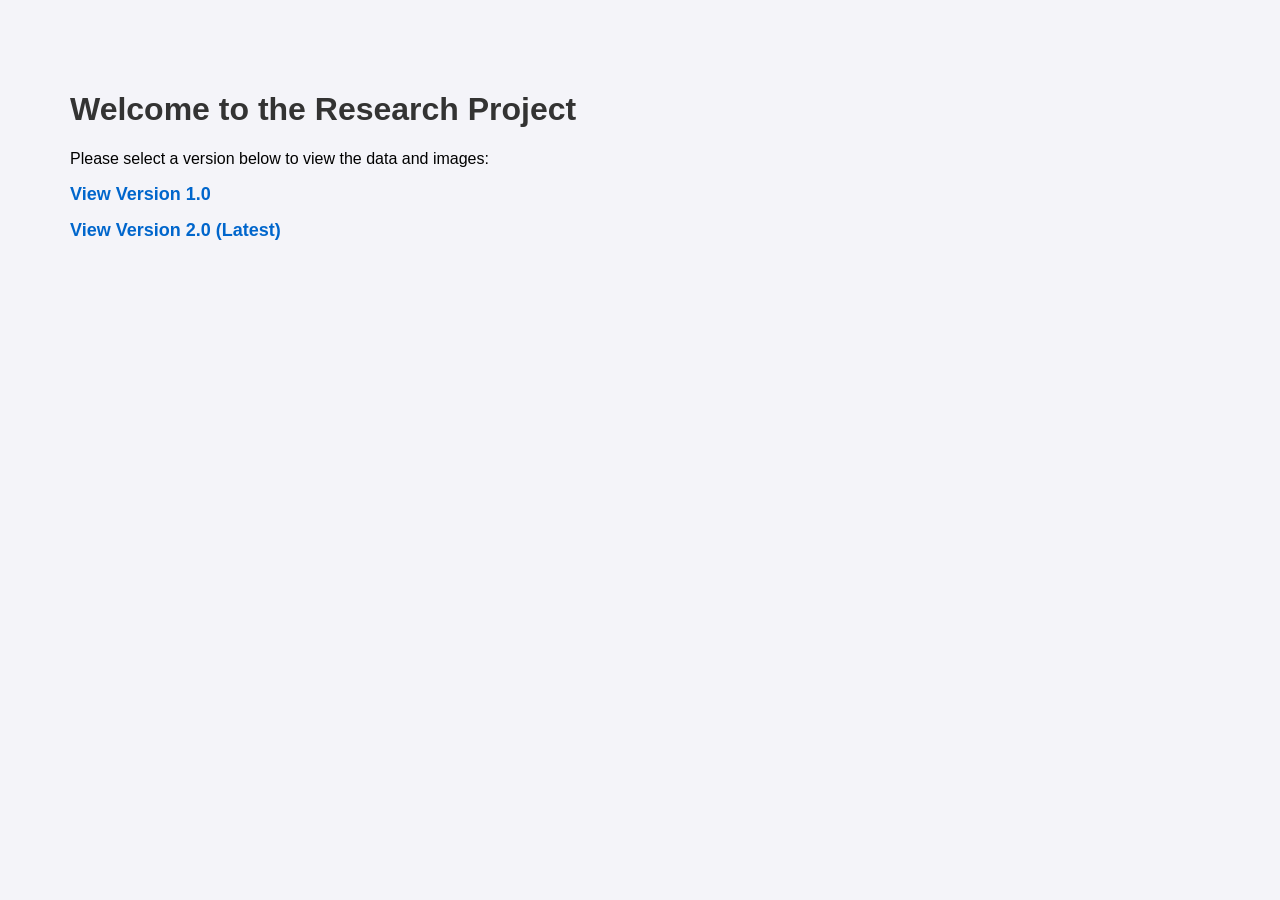
<file: index.html>
<!DOCTYPE html>
<html lang="en">

<head>
  <meta charset="UTF-8">
  <meta name="viewport" content="width=device-width, initial-scale=1.0">
  <title>Research Project Versions</title>
  <style>
    /* দেখতে সুন্দর লাগার জন্য বেসিক একটু স্টাইল (ঐচ্ছিক) */
    body {
      font-family: Arial, sans-serif;
      margin: 50px;
      padding: 20px;
      background-color: #f4f4f9;
    }

    h1 {
      color: #333;
    }

    ul {
      list-style-type: none;
      padding: 0;
    }

    li {
      margin: 15px 0;
    }

    a {
      text-decoration: none;
      color: #0066cc;
      font-size: 18px;
      font-weight: bold;
    }

    a:hover {
      color: #003366;
      text-decoration: underline;
    }
  </style>
</head>

<body>

  <h1>Welcome to the Research Project</h1>
  <p>Please select a version below to view the data and images:</p>

  <ul>
    <!-- ফোল্ডারের নামের বানানের সাথে হুবহু মিলিয়ে দিন -->
    <li><a href="temp-v1.0/index.html">View Version 1.0</a></li>
    <li><a href="temp-v1.2/index.html">View Version 2.0 (Latest)</a></li>
</ul>



</body>

</html>
</file>
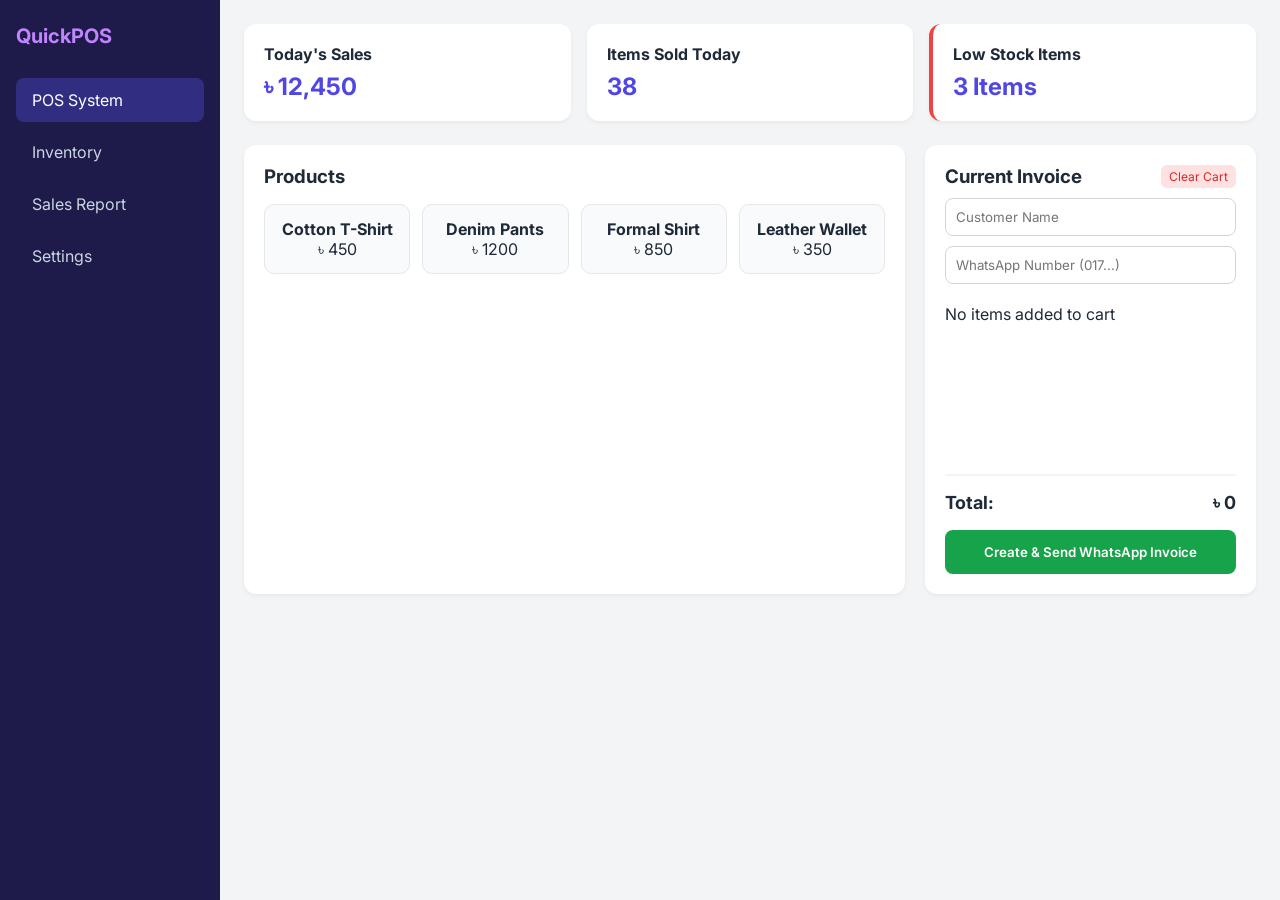
<file: temp-v1.0/index.html>
<!DOCTYPE html>
<html lang="bn">
<head>
  <meta charset="UTF-8">
  <meta name="viewport" content="width=device-width, initial-scale=1.0">
  <title>Smart Micro-POS & Inventory</title>
  <link rel="stylesheet" href="style.css">
</head>
<body>

  <div class="app-container">
    <!-- Sidebar -->
    <aside class="sidebar">
      <h2>QuickPOS</h2>
      <nav>
        <ul>
          <li class="nav-btn active" onclick="switchTab('pos-tab', this)">POS System</li>
          <li class="nav-btn" onclick="switchTab('inventory-tab', this)">Inventory</li>
          <li class="nav-btn" onclick="switchTab('sales-tab', this)">Sales Report</li>
          <li class="nav-btn" onclick="switchTab('settings-tab', this)">Settings</li>
        </ul>
      </nav>
    </aside>

    <!-- Main Content -->
    <main class="main-content">

      <!-- TAB 1: POS SYSTEM -->
      <section id="pos-tab" class="tab-content active">
        <div class="stats-grid">
          <div class="stat-card">
            <h4>Today's Sales</h4>
            <p id="today-sales">৳ 12,450</p>
          </div>
          <div class="stat-card">
            <h4>Items Sold Today</h4>
            <p id="items-sold">38</p>
          </div>
          <div class="stat-card warning">
            <h4>Low Stock Items</h4>
            <p id="low-stock">3 Items</p>
          </div>
        </div>

        <div class="pos-section">
          <div class="product-selection">
            <h3>Products</h3>
            <div class="product-grid" id="product-list"></div>
          </div>

          <div class="cart-panel">
            <div class="cart-header">
              <h3>Current Invoice</h3>
              <button class="btn-clear" onclick="clearCart()">Clear Cart</button>
            </div>
            
            <div class="customer-info">
              <input type="text" id="cust-name" placeholder="Customer Name">
              <input type="text" id="cust-phone" placeholder="WhatsApp Number (017...)">
            </div>

            <!-- Cart Items with Delete Option -->
            <div class="cart-items" id="cart-items">
              <p class="empty-msg">No items added to cart</p>
            </div>

            <div class="cart-summary">
              <div class="summary-row"><span>Total:</span> <span id="cart-total">৳ 0</span></div>
              <button class="btn-checkout" onclick="generateInvoice()">Create & Send WhatsApp Invoice</button>
            </div>
          </div>
        </div>
      </section>

      <!-- TAB 2: INVENTORY -->
      <section id="inventory-tab" class="tab-content">
        <h2>Inventory Management</h2>
        <p class="sub-text">এখানে স্টকের সমস্ত প্রডাক্ট দেখা ও নতুন প্রডাক্ট অ্যাড করা যাবে।</p>
        <div class="table-container">
          <table>
            <thead>
              <tr>
                <th>Product ID</th>
                <th>Name</th>
                <th>Stock</th>
                <th>Price</th>
              </tr>
            </thead>
            <tbody id="inventory-table-body">
              <!-- Dynamically populated -->
            </tbody>
          </table>
        </div>
      </section>

      <!-- TAB 3: SALES REPORT -->
      <section id="sales-tab" class="tab-content">
        <h2>Sales Report</h2>
        <p class="sub-text">দৈনিক এবং মাসিক মোট বিক্রির হিসাব।</p>
        <div class="report-cards">
          <div class="report-box">
            <h3>Total Orders</h3>
            <p>154</p>
          </div>
          <div class="report-box">
            <h3>Total Revenue</h3>
            <p>৳ 85,200</p>
          </div>
        </div>
      </section>

      <!-- TAB 4: SETTINGS -->
      <section id="settings-tab" class="tab-content">
        <h2>Shop Settings</h2>
        <form class="settings-form" onsubmit="event.preventDefault(); alert('Settings Saved!');">
          <label>Shop Name:</label>
          <input type="text" value="My Awesome Shop">
          <label>Currency Symbol:</label>
          <input type="text" value="৳">
          <button type="submit" class="btn-checkout">Save Changes</button>
        </form>
      </section>

    </main>
  </div>

  <script src="script.js"></script>
</body>
</html>
</file>
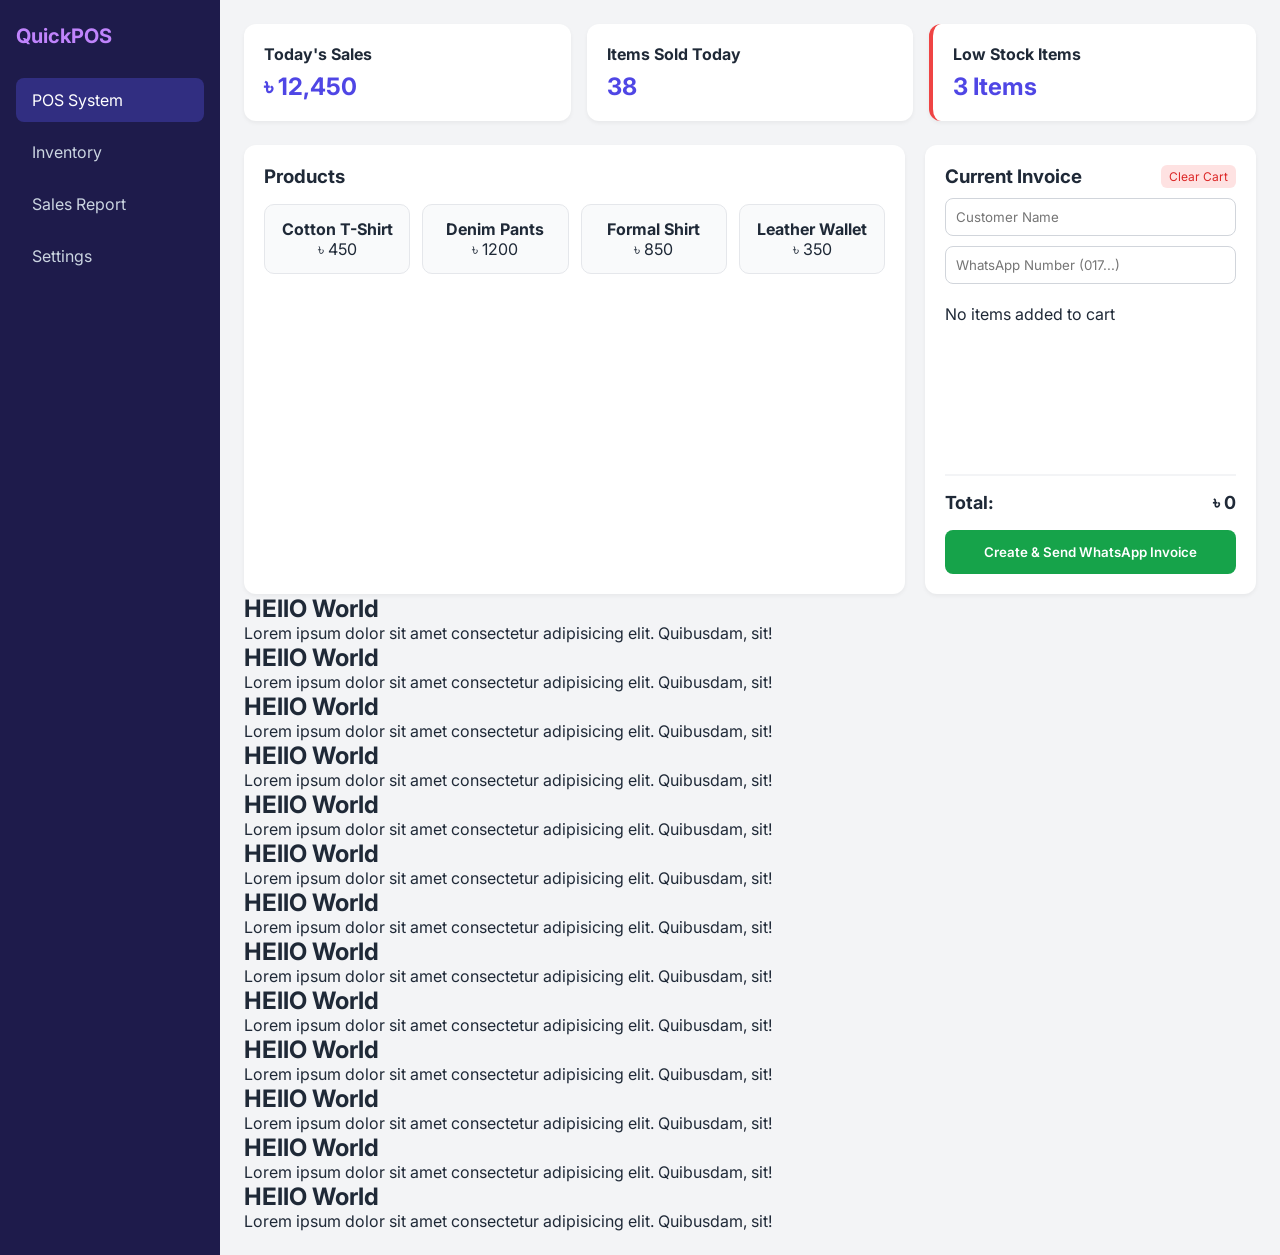
<file: temp-v1.2/index.html>
<!DOCTYPE html>
<html lang="bn">
<head>
  <meta charset="UTF-8">
  <meta name="viewport" content="width=device-width, initial-scale=1.0">
  <title>Smart Micro-POS & Inventory</title>
  <link rel="stylesheet" href="style.css">
</head>
<body>

  <div class="app-container">
    <!-- Sidebar -->
    <aside class="sidebar">
      <h2>QuickPOS</h2>
      <nav>
        <ul>
          <li class="nav-btn active" onclick="switchTab('pos-tab', this)">POS System</li>
          <li class="nav-btn" onclick="switchTab('inventory-tab', this)">Inventory</li>
          <li class="nav-btn" onclick="switchTab('sales-tab', this)">Sales Report</li>
          <li class="nav-btn" onclick="switchTab('settings-tab', this)">Settings</li>
        </ul>
      </nav>
    </aside>

    <!-- Main Content -->
    <main class="main-content">

      <!-- TAB 1: POS SYSTEM -->
      <section id="pos-tab" class="tab-content active">
        <div class="stats-grid">
          <div class="stat-card">
            <h4>Today's Sales</h4>
            <p id="today-sales">৳ 12,450</p>
          </div>
          <div class="stat-card">
            <h4>Items Sold Today</h4>
            <p id="items-sold">38</p>
          </div>
          <div class="stat-card warning">
            <h4>Low Stock Items</h4>
            <p id="low-stock">3 Items</p>
          </div>
        </div>

        <div class="pos-section">
          <div class="product-selection">
            <h3>Products</h3>
            <div class="product-grid" id="product-list"></div>
          </div>

          <div class="cart-panel">
            <div class="cart-header">
              <h3>Current Invoice</h3>
              <button class="btn-clear" onclick="clearCart()">Clear Cart</button>
            </div>
            
            <div class="customer-info">
              <input type="text" id="cust-name" placeholder="Customer Name">
              <input type="text" id="cust-phone" placeholder="WhatsApp Number (017...)">
            </div>

            <!-- Cart Items with Delete Option -->
            <div class="cart-items" id="cart-items">
              <p class="empty-msg">No items added to cart</p>
            </div>

            <div class="cart-summary">
              <div class="summary-row"><span>Total:</span> <span id="cart-total">৳ 0</span></div>
              <button class="btn-checkout" onclick="generateInvoice()">Create & Send WhatsApp Invoice</button>
            </div>
          </div>
        </div>
      </section>

      <!-- TAB 2: INVENTORY -->
      <section id="inventory-tab" class="tab-content">
        <h2>Inventory Management</h2>
        <p class="sub-text">এখানে স্টকের সমস্ত প্রডাক্ট দেখা ও নতুন প্রডাক্ট অ্যাড করা যাবে।</p>
        <div class="table-container">
          <table>
            <thead>
              <tr>
                <th>Product ID</th>
                <th>Name</th>
                <th>Stock</th>
                <th>Price</th>
              </tr>
            </thead>
            <tbody id="inventory-table-body">
              <!-- Dynamically populated -->
            </tbody>
          </table>
        </div>
      </section>

      <!-- TAB 3: SALES REPORT -->
      <section id="sales-tab" class="tab-content">
        <h2>Sales Report</h2>
        <p class="sub-text">দৈনিক এবং মাসিক মোট বিক্রির হিসাব।</p>
        <div class="report-cards">
          <div class="report-box">
            <h3>Total Orders</h3>
            <p>154</p>
          </div>
          <div class="report-box">
            <h3>Total Revenue</h3>
            <p>৳ 85,200</p>
          </div>
        </div>
      </section>

      <!-- TAB 4: SETTINGS -->
      <section id="settings-tab" class="tab-content">
        <h2>Shop Settings</h2>
        <form class="settings-form" onsubmit="event.preventDefault(); alert('Settings Saved!');">
          <label>Shop Name:</label>
          <input type="text" value="My Awesome Shop">
          <label>Currency Symbol:</label>
          <input type="text" value="৳">
          <button type="submit" class="btn-checkout">Save Changes</button>
        </form>
      </section>


      <section class="cta-section">
        <div class="card">
          <h1>HEllO World</h1>
          <p>Lorem ipsum dolor sit amet consectetur adipisicing elit. Quibusdam, sit!</p>
        </div>
        <div class="card">
           <h1>HEllO World</h1>
          <p>Lorem ipsum dolor sit amet consectetur adipisicing elit. Quibusdam, sit!</p>
        </div>
      </section>
      <section class="cta-section">
        <div class="card">
          <h1>HEllO World</h1>
          <p>Lorem ipsum dolor sit amet consectetur adipisicing elit. Quibusdam, sit!</p>
        </div>
        <div class="card">
           <h1>HEllO World</h1>
          <p>Lorem ipsum dolor sit amet consectetur adipisicing elit. Quibusdam, sit!</p>
        </div>
      </section>
      <section class="cta-section">
        <div class="card">
          <h1>HEllO World</h1>
          <p>Lorem ipsum dolor sit amet consectetur adipisicing elit. Quibusdam, sit!</p>
        </div>
        <div class="card">
           <h1>HEllO World</h1>
          <p>Lorem ipsum dolor sit amet consectetur adipisicing elit. Quibusdam, sit!</p>
        </div>
        <div class="card">
           <h1>HEllO World</h1>
          <p>Lorem ipsum dolor sit amet consectetur adipisicing elit. Quibusdam, sit!</p>
        </div>
        <div class="card">
           <h1>HEllO World</h1>
          <p>Lorem ipsum dolor sit amet consectetur adipisicing elit. Quibusdam, sit!</p>
        </div>
        <div class="card">
           <h1>HEllO World</h1>
          <p>Lorem ipsum dolor sit amet consectetur adipisicing elit. Quibusdam, sit!</p>
        </div>
        <div class="card">
           <h1>HEllO World</h1>
          <p>Lorem ipsum dolor sit amet consectetur adipisicing elit. Quibusdam, sit!</p>
        </div>
        <div class="card">
           <h1>HEllO World</h1>
          <p>Lorem ipsum dolor sit amet consectetur adipisicing elit. Quibusdam, sit!</p>
        </div>
        <div class="card">
           <h1>HEllO World</h1>
          <p>Lorem ipsum dolor sit amet consectetur adipisicing elit. Quibusdam, sit!</p>
        </div>
        <div class="card">
           <h1>HEllO World</h1>
          <p>Lorem ipsum dolor sit amet consectetur adipisicing elit. Quibusdam, sit!</p>
        </div>
      </section>

    </main>
  </div>

  <script src="script.js"></script>
</body>
</html>
</file>
<file: temp-v1.0/style.css>
@import url("https://fonts.googleapis.com/css2?family=Inter:wght@400;500;600;700&display=swap");

* {
  margin: 0;
  padding: 0;
  box-sizing: border-box;
  font-family: "Inter", sans-serif;
}
body {
  background-color: #f3f4f6;
  color: #1f2937;
}
.app-container {
  display: flex;
  min-height: 100vh;
}

/* Sidebar */
.sidebar {
  width: 220px;
  background: #1e1b4b;
  color: #fff;
  padding: 24px 16px;
}
.sidebar h2 {
  font-size: 20px;
  margin-bottom: 30px;
  color: #c084fc;
}
.sidebar ul {
  list-style: none;
}
.sidebar li {
  padding: 12px 16px;
  border-radius: 8px;
  cursor: pointer;
  margin-bottom: 8px;
  color: #cbd5e1;
}
.sidebar li.active,
.sidebar li:hover {
  background: #312e81;
  color: #fff;
}

/* Main Content & Tabs */
.main-content {
  flex: 1;
  padding: 24px;
}
.tab-content {
  display: none;
}
.tab-content.active {
  display: block;
}
.sub-text {
  margin-bottom: 20px;
  color: #6b7280;
}

/* Stats Grid */
.stats-grid {
  display: grid;
  grid-template-columns: repeat(3, 1fr);
  gap: 16px;
  margin-bottom: 24px;
}
.stat-card {
  background: #fff;
  padding: 20px;
  border-radius: 12px;
  box-shadow: 0 2px 4px rgba(0, 0, 0, 0.05);
}
.stat-card.warning {
  border-left: 4px solid #ef4444;
}
.stat-card p {
  font-size: 24px;
  font-weight: 700;
  margin-top: 8px;
  color: #4f46e5;
}

/* POS Grid */
.pos-section {
  display: grid;
  grid-template-columns: 2fr 1fr;
  gap: 20px;
}
.product-selection,
.cart-panel {
  background: #fff;
  padding: 20px;
  border-radius: 12px;
  box-shadow: 0 2px 4px rgba(0, 0, 0, 0.05);
}

.product-grid {
  display: grid;
  grid-template-columns: repeat(auto-fill, minmax(130px, 1fr));
  gap: 12px;
  margin-top: 16px;
}
.product-card {
  background: #f9fafb;
  border: 1px solid #e5e7eb;
  padding: 14px;
  border-radius: 10px;
  text-align: center;
  cursor: pointer;
  transition: 0.2s;
}
.product-card:hover {
  border-color: #6366f1;
  background: #eef2ff;
}

/* Cart Styling */
.cart-header {
  display: flex;
  justify-content: space-between;
  align-items: center;
}
.btn-clear {
  background: #fee2e2;
  color: #dc2626;
  border: none;
  padding: 4px 8px;
  border-radius: 6px;
  cursor: pointer;
  font-size: 12px;
}
.customer-info input {
  width: 100%;
  padding: 10px;
  margin-top: 10px;
  border: 1px solid #d1d5db;
  border-radius: 8px;
  outline: none;
}

.cart-items {
  margin: 20px 0;
  min-height: 150px;
  max-height: 250px;
  overflow-y: auto;
}
.cart-item {
  display: flex;
  justify-content: space-between;
  align-items: center;
  padding: 8px 0;
  border-bottom: 1px solid #f3f4f6;
  font-size: 14px;
}
.cart-controls {
  display: flex;
  align-items: center;
  gap: 8px;
}
.btn-qty {
  background: #e5e7eb;
  border: none;
  width: 22px;
  height: 22px;
  border-radius: 4px;
  cursor: pointer;
}
.btn-remove {
  background: #ef4444;
  color: white;
  border: none;
  padding: 2px 6px;
  border-radius: 4px;
  cursor: pointer;
  font-size: 12px;
}

.cart-summary {
  border-top: 2px solid #f3f4f6;
  padding-top: 16px;
}
.summary-row {
  display: flex;
  justify-content: space-between;
  font-size: 18px;
  font-weight: 700;
  margin-bottom: 16px;
}
.btn-checkout {
  width: 100%;
  padding: 14px;
  background: #16a34a;
  color: white;
  border: none;
  border-radius: 8px;
  font-weight: 600;
  cursor: pointer;
}

/* Tables & Forms */
.table-container table {
  width: 100%;
  border-collapse: collapse;
  background: #fff;
  border-radius: 8px;
  overflow: hidden;
}
.table-container th,
.table-container td {
  padding: 12px 16px;
  text-align: left;
  border-bottom: 1px solid #f3f4f6;
}
.table-container th {
  background: #f9fafb;
}

.report-cards {
  display: flex;
  gap: 20px;
}
.report-box {
  background: #fff;
  padding: 20px;
  border-radius: 10px;
  width: 200px;
}

.settings-form {
  background: #fff;
  padding: 20px;
  border-radius: 10px;
  max-width: 400px;
  display: flex;
  flex-direction: column;
  gap: 12px;
}
.settings-form input {
  padding: 10px;
  border: 1px solid #ccc;
  border-radius: 6px;
}
</file>
<file: temp-v1.2/style.css>
@import url("https://fonts.googleapis.com/css2?family=Inter:wght@400;500;600;700&display=swap");

* {
  margin: 0;
  padding: 0;
  box-sizing: border-box;
  font-family: "Inter", sans-serif;
}
body {
  background-color: #f3f4f6;
  color: #1f2937;
}
.app-container {
  display: flex;
  min-height: 100vh;
}

/* Sidebar */
.sidebar {
  width: 220px;
  background: #1e1b4b;
  color: #fff;
  padding: 24px 16px;
}
.sidebar h2 {
  font-size: 20px;
  margin-bottom: 30px;
  color: #c084fc;
}
.sidebar ul {
  list-style: none;
}
.sidebar li {
  padding: 12px 16px;
  border-radius: 8px;
  cursor: pointer;
  margin-bottom: 8px;
  color: #cbd5e1;
}
.sidebar li.active,
.sidebar li:hover {
  background: #312e81;
  color: #fff;
}

/* Main Content & Tabs */
.main-content {
  flex: 1;
  padding: 24px;
}
.tab-content {
  display: none;
}
.tab-content.active {
  display: block;
}
.sub-text {
  margin-bottom: 20px;
  color: #6b7280;
}

/* Stats Grid */
.stats-grid {
  display: grid;
  grid-template-columns: repeat(3, 1fr);
  gap: 16px;
  margin-bottom: 24px;
}
.stat-card {
  background: #fff;
  padding: 20px;
  border-radius: 12px;
  box-shadow: 0 2px 4px rgba(0, 0, 0, 0.05);
}
.stat-card.warning {
  border-left: 4px solid #ef4444;
}
.stat-card p {
  font-size: 24px;
  font-weight: 700;
  margin-top: 8px;
  color: #4f46e5;
}

/* POS Grid */
.pos-section {
  display: grid;
  grid-template-columns: 2fr 1fr;
  gap: 20px;
}
.product-selection,
.cart-panel {
  background: #fff;
  padding: 20px;
  border-radius: 12px;
  box-shadow: 0 2px 4px rgba(0, 0, 0, 0.05);
}

.product-grid {
  display: grid;
  grid-template-columns: repeat(auto-fill, minmax(130px, 1fr));
  gap: 12px;
  margin-top: 16px;
}
.product-card {
  background: #f9fafb;
  border: 1px solid #e5e7eb;
  padding: 14px;
  border-radius: 10px;
  text-align: center;
  cursor: pointer;
  transition: 0.2s;
}
.product-card:hover {
  border-color: #6366f1;
  background: #eef2ff;
}

/* Cart Styling */
.cart-header {
  display: flex;
  justify-content: space-between;
  align-items: center;
}
.btn-clear {
  background: #fee2e2;
  color: #dc2626;
  border: none;
  padding: 4px 8px;
  border-radius: 6px;
  cursor: pointer;
  font-size: 12px;
}
.customer-info input {
  width: 100%;
  padding: 10px;
  margin-top: 10px;
  border: 1px solid #d1d5db;
  border-radius: 8px;
  outline: none;
}

.cart-items {
  margin: 20px 0;
  min-height: 150px;
  max-height: 250px;
  overflow-y: auto;
}
.cart-item {
  display: flex;
  justify-content: space-between;
  align-items: center;
  padding: 8px 0;
  border-bottom: 1px solid #f3f4f6;
  font-size: 14px;
}
.cart-controls {
  display: flex;
  align-items: center;
  gap: 8px;
}
.btn-qty {
  background: #e5e7eb;
  border: none;
  width: 22px;
  height: 22px;
  border-radius: 4px;
  cursor: pointer;
}
.btn-remove {
  background: #ef4444;
  color: white;
  border: none;
  padding: 2px 6px;
  border-radius: 4px;
  cursor: pointer;
  font-size: 12px;
}

.cart-summary {
  border-top: 2px solid #f3f4f6;
  padding-top: 16px;
}
.summary-row {
  display: flex;
  justify-content: space-between;
  font-size: 18px;
  font-weight: 700;
  margin-bottom: 16px;
}
.btn-checkout {
  width: 100%;
  padding: 14px;
  background: #16a34a;
  color: white;
  border: none;
  border-radius: 8px;
  font-weight: 600;
  cursor: pointer;
}

/* Tables & Forms */
.table-container table {
  width: 100%;
  border-collapse: collapse;
  background: #fff;
  border-radius: 8px;
  overflow: hidden;
}
.table-container th,
.table-container td {
  padding: 12px 16px;
  text-align: left;
  border-bottom: 1px solid #f3f4f6;
}
.table-container th {
  background: #f9fafb;
}

.report-cards {
  display: flex;
  gap: 20px;
}
.report-box {
  background: #fff;
  padding: 20px;
  border-radius: 10px;
  width: 200px;
}

.settings-form {
  background: #fff;
  padding: 20px;
  border-radius: 10px;
  max-width: 400px;
  display: flex;
  flex-direction: column;
  gap: 12px;
}
.settings-form input {
  padding: 10px;
  border: 1px solid #ccc;
  border-radius: 6px;
}
</file>
